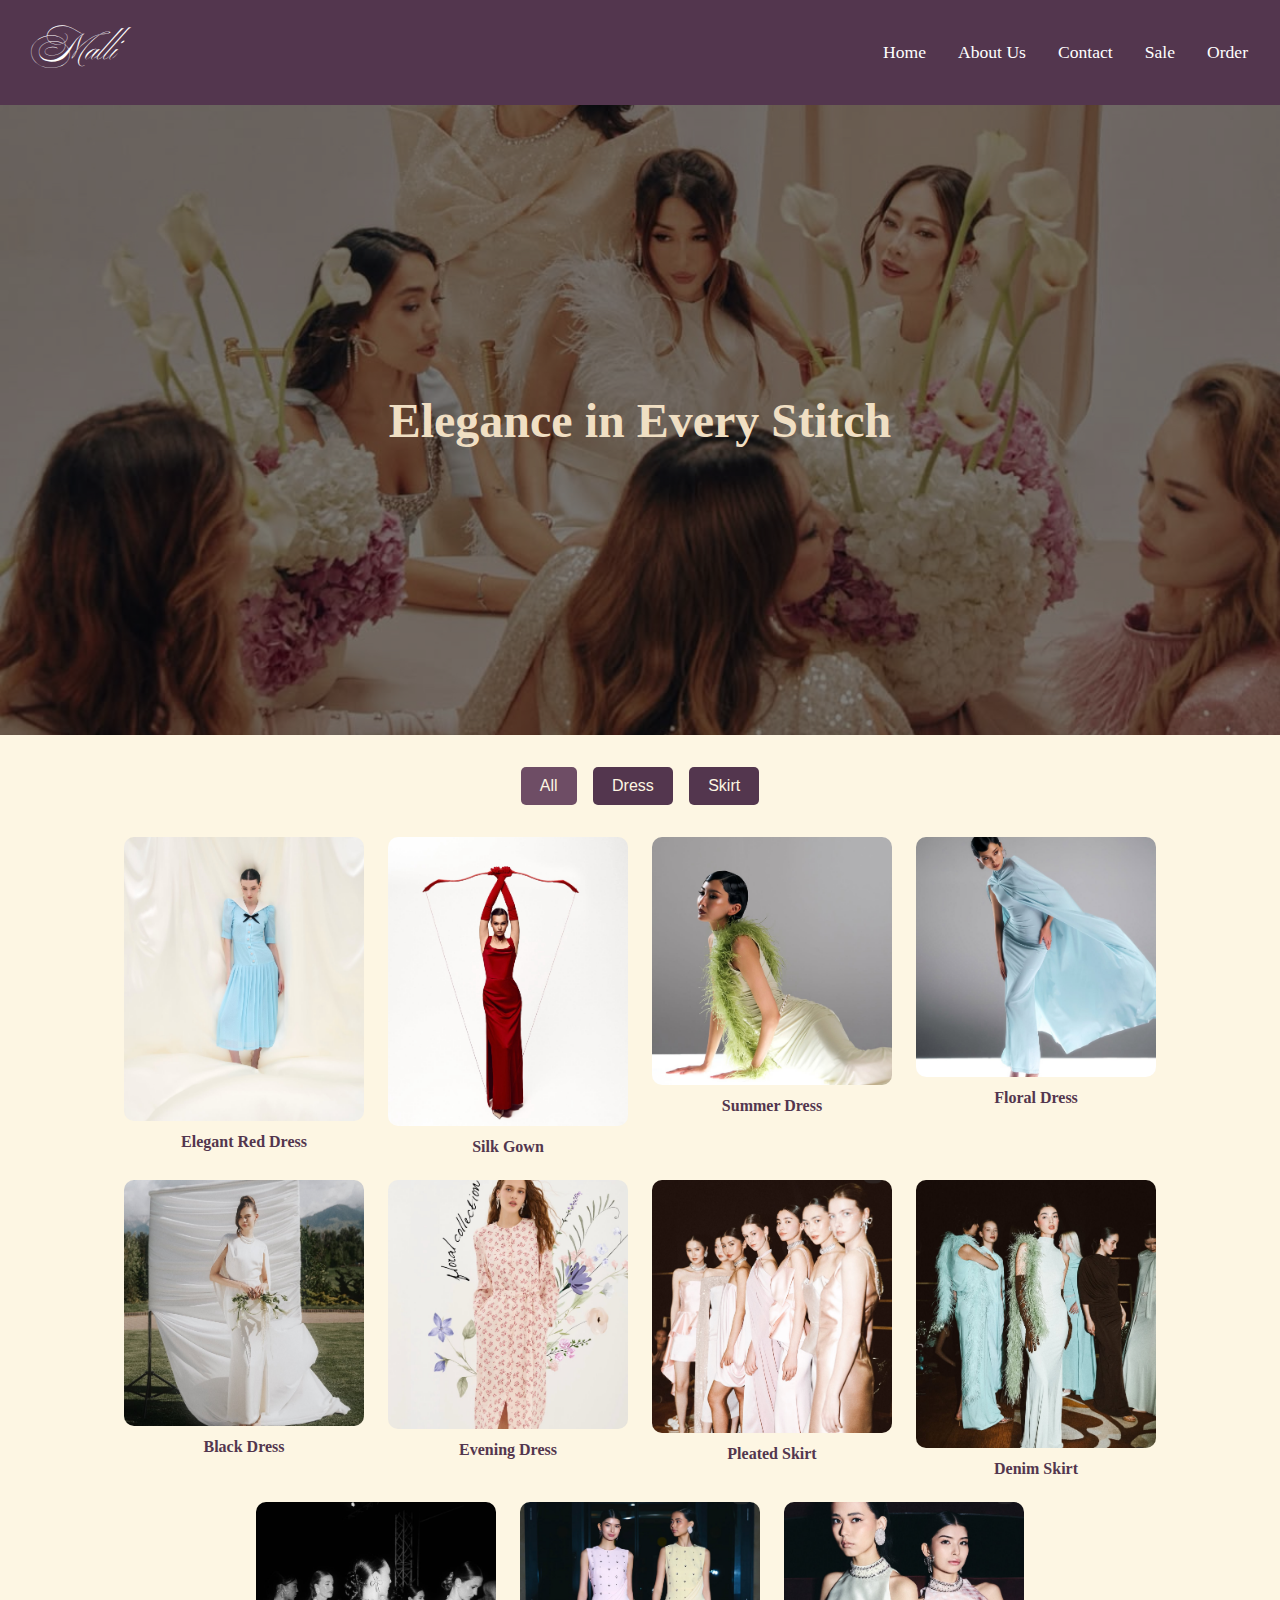
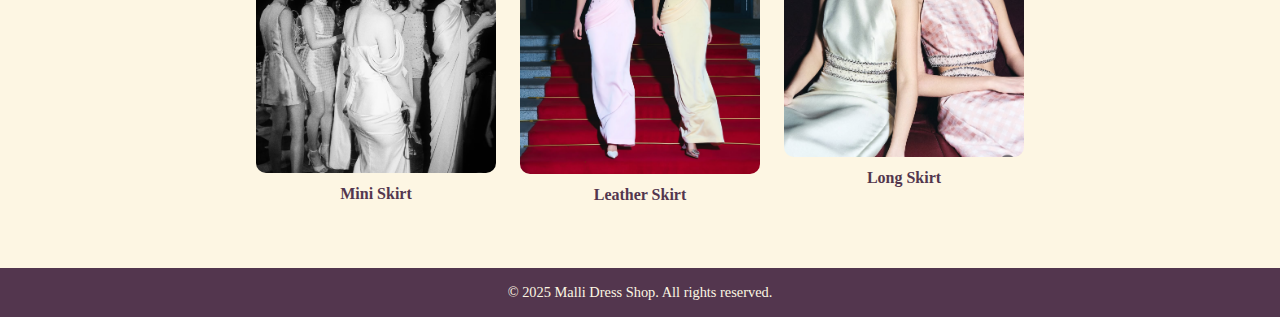
<file: index.html>
<!DOCTYPE html>
<html lang="en">
<head>
  <meta charset="UTF-8" />
  <meta name="viewport" content="width=device-width, initial-scale=1.0"/>
  <title>Malli Dress Shop</title>
  <link rel="preconnect" href="https://fonts.googleapis.com">
  <link rel="preconnect" href="https://fonts.gstatic.com" crossorigin>
  <link href="https://fonts.googleapis.com/css2?family=Ballet&display=swap" rel="stylesheet">
  <style>
    * { margin: 0; padding: 0; box-sizing: border-box; }
    html, body {
      font-family: 'Georgia', serif;
      background-color: #fdf6e3;
      color: #53364e;
      scroll-behavior: smooth;
    }

    header {
      background-color: #53364e;
      color: white;
      display: flex;
      justify-content: space-between;
      align-items: center;
      padding: 1.2rem 2rem;
      position: relative;
      z-index: 10;
    }

    .logo {
      font-size: 2.2rem;
      font-family: 'Ballet', cursive;
      position: relative;
      animation: glow 3s infinite alternate;
    }

    nav {
      position: relative; /* Added for absolute positioning context */
    }

    nav ul {
      display: flex;
      list-style: none;
      gap: 2rem;
      position: static; /* default */
      z-index: auto;
    }

    nav a {
      color: white;
      text-decoration: none;
      font-size: 1.1rem;
      position: relative;
    }

    nav a::after {
      content: '';
      position: absolute;
      left: 0;
      bottom: -4px;
      width: 0;
      height: 2px;
      background-color: #ddcb9f;
      transition: width 0.3s ease-in-out;
    }

    nav a:hover::after {
      width: 100%;
    }

    /* Updated nav-toggle and hamburger styles */
    .nav-toggle {
      display: none;
      background: transparent;
      border: none;
      cursor: pointer;
      z-index: 10;
    }

    .hamburger,
    .hamburger::before,
    .hamburger::after {
      width: 25px;
      height: 3px;
      background-color: white;
      display: block;
      position: relative;
      border-radius: 2px;
      transition: all 0.3s ease;
    }

    .hamburger::before,
    .hamburger::after {
      content: '';
      position: absolute;
      left: 0;
    }

    .hamburger::before { top: -8px; }
    .hamburger::after { top: 8px; }

    .nav-toggle.active .hamburger {
      background-color: transparent;
    }

    .nav-toggle.active .hamburger::before {
      transform: rotate(45deg);
      top: 0;
    }

    .nav-toggle.active .hamburger::after {
      transform: rotate(-45deg);
      top: 0;
    }

    main {
      position: relative;
      min-height: 70vh;
      display: flex;
      justify-content: center;
      align-items: center;
      text-align: center;
      background: url('assets/IMG_9919.jpg') center/cover no-repeat;
    }

    main::before {
      content: '';
      position: absolute;
      top: 0; left: 0; right: 0; bottom: 0;
      background-color: rgba(0, 0, 0, 0.5);
      z-index: 0;
    }

    main h1 {
      font-size: 3rem;
      color: #f0dfc3;
      padding: 1rem 2rem;
      border-radius: 15px;
      position: relative;
      z-index: 1;
      animation: pulseText 4s ease-in-out infinite;
    }

    @keyframes pulseText {
      0%, 100% { transform: scale(1); opacity: 1; }
      50% { transform: scale(1.05); opacity: 0.85; }
    }

    .filter-controls {
      display: flex;
      justify-content: center;
      gap: 1rem;
      margin: 2rem auto;
      flex-wrap: wrap;
    }

    .filter-controls button {
      padding: 0.6rem 1.2rem;
      background-color: #53364e;
      color: #fdf6e3;
      border: none;
      cursor: pointer;
      border-radius: 5px;
      font-size: 1rem;
      transition: background-color 0.3s ease;
    }

    .filter-controls button.active,
    .filter-controls button:hover {
      background-color: #6e4d65;
    }

    .product-gallery {
      display: flex;
      flex-wrap: wrap;
      justify-content: center;
      gap: 1.5rem;
      max-width: 1200px;
      margin: 0 auto 4rem;
      padding: 0 1rem;
    }

    .product-item {
      width: 240px;
      cursor: pointer;
    }

    .product-item img {
      width: 100%;
      height: auto;
      border-radius: 10px;
      transition: transform 0.3s ease;
    }

    .product-item:hover img {
      transform: scale(1.03);
    }

    .product-item p {
      margin-top: 0.5rem;
      font-weight: bold;
      text-align: center;
    }

    .product-item.hide {
      display: none;
    }

    /* Lightbox Modal */
    .modal {
      position: fixed;
      top: 0; left: 0;
      width: 100vw;
      height: 100vh;
      background-color: rgba(0, 0, 0, 0.9);
      display: flex;
      justify-content: center;
      align-items: center;
      z-index: 1000;
      display: none;
    }

    .modal img {
      max-width: 90%;
      max-height: 90%;
      border-radius: 8px;
    }

    .modal.show {
      display: flex;
    }

    .modal::after {
      content: "×";
      position: absolute;
      top: 20px;
      right: 30px;
      font-size: 2.5rem;
      color: white;
      cursor: pointer;
    }

    footer {
      background-color: #53364e;
      color: #fdf6e3;
      text-align: center;
      padding: 1rem;
      font-size: 0.9rem;
    }

    /* Mobile */
    @media (max-width: 768px) {
      header {
        padding: 1rem 1.5rem;
      }

      nav ul {
        flex-direction: column;
        background: #53364e;
        position: absolute;
        top: 100%;
        right: 0;
        width: 200px;
        border-radius: 0 0 0 10px;
        box-shadow: 0 4px 10px rgba(0,0,0,0.2);
        max-height: 0;
        overflow: hidden;
        transition: max-height 0.3s ease;
      }

      nav ul.open {
        max-height: 500px;
      }

      nav li {
        opacity: 1 !important;
        transform: none !important;
        margin: 0;
      }

      nav li + li {
        border-top: 1px solid rgba(255,255,255,0.2);
      }

      nav a {
        padding: 12px 20px;
        display: block;
        font-size: 1.2rem;
      }

      .nav-toggle {
        display: block;
      }

      .logo {
        font-size: 1.8rem;
        left: 0;
      }

      .container {
        width: 95%;
        padding: 15px;
      }
    }
  </style>
</head>
<body>
  <header>
    <div class="logo">Malli</div>
    <button class="nav-toggle" aria-label="Toggle navigation">
      <span class="hamburger"></span>
    </button>
    <nav>
      <ul>
        <li><a href="index.html">Home</a></li>
        <li><a href="about.html">About Us</a></li>
        <li><a href="contact.html">Contact</a></li>
        <li><a href="sale.html">Sale</a></li>
        <li><a href="order.html">Order</a></li>
      </ul>
    </nav>
  </header>

  <main>
    <h1>Elegance in Every Stitch</h1>
  </main>

  <section class="filter-controls">
    <button data-filter="all" class="active">All</button>
    <button data-filter="dress">Dress</button>
    <button data-filter="skirt">Skirt</button>
  </section>

  <section class="product-gallery">
    <!-- Dresses -->
    <div class="product-item dress"><img src="assets/IMG_9936.jpg" alt="Dress 1"><p>Elegant Red Dress</p></div>
    <div class="product-item dress"><img src="assets/IMG_9937.jpg" alt="Dress 2"><p>Silk Gown</p></div>
    <div class="product-item dress"><img src="assets/IMG_9924.jpg" alt="Dress 3"><p>Summer Dress</p></div>
    <div class="product-item dress"><img src="assets/IMG_9925.jpg" alt="Dress 4"><p>Floral Dress</p></div>
    <div class="product-item dress"><img src="assets/IMG_9926.jpg" alt="Dress 5"><p>Black Dress</p></div>
    <div class="product-item dress"><img src="assets/IMG_9927.jpg" alt="Evening Dress"><p>Evening Dress</p></div>

    <!-- Skirts -->
    <div class="product-item skirt"><img src="assets/IMG_9928.jpg" alt="Skirt 1"><p>Pleated Skirt</p></div>
    <div class="product-item skirt"><img src="assets/IMG_9929.jpg" alt="Skirt 2"><p>Denim Skirt</p></div>
    <div class="product-item skirt"><img src="assets/IMG_9930.jpg" alt="Skirt 3"><p>Mini Skirt</p></div>
    <div class="product-item skirt"><img src="assets/IMG_9932.jpg" alt="Leather Skirt"><p>Leather Skirt</p></div>
    <div class="product-item skirt"><img src="assets/IMG_9934.jpg" alt="Skirt 5"><p>Long Skirt</p></div>
  </section>

  <div class="modal" id="modal"></div>

  <footer>
    &copy; 2025 Malli Dress Shop. All rights reserved.
  </footer>

  <script>
    // Mobile nav toggle
    const toggle = document.querySelector('.nav-toggle');
    const navMenu = document.querySelector('nav ul');

    toggle.addEventListener('click', () => {
      toggle.classList.toggle('active');
      navMenu.classList.toggle('open');
    });

    // Close mobile nav when clicking outside
    document.addEventListener('click', (e) => {
      if (!navMenu.contains(e.target) && !toggle.contains(e.target)) {
        toggle.classList.remove('active');
        navMenu.classList.remove('open');
      }
    });

    // Filter buttons functionality
    const filterButtons = document.querySelectorAll('.filter-controls button');
    const products = document.querySelectorAll('.product-item');

    filterButtons.forEach(button => {
      button.addEventListener('click', () => {
        // Remove active class from all buttons
        filterButtons.forEach(btn => btn.classList.remove('active'));
        // Add active class to clicked button
        button.classList.add('active');

        const filter = button.getAttribute('data-filter');

        products.forEach(product => {
          if (filter === 'all') {
            product.classList.remove('hide');
          } else {
            if (product.classList.contains(filter)) {
              product.classList.remove('hide');
            } else {
              product.classList.add('hide');
            }
          }
        });
      });
    });
  </script>
</body>
</html>
</file>
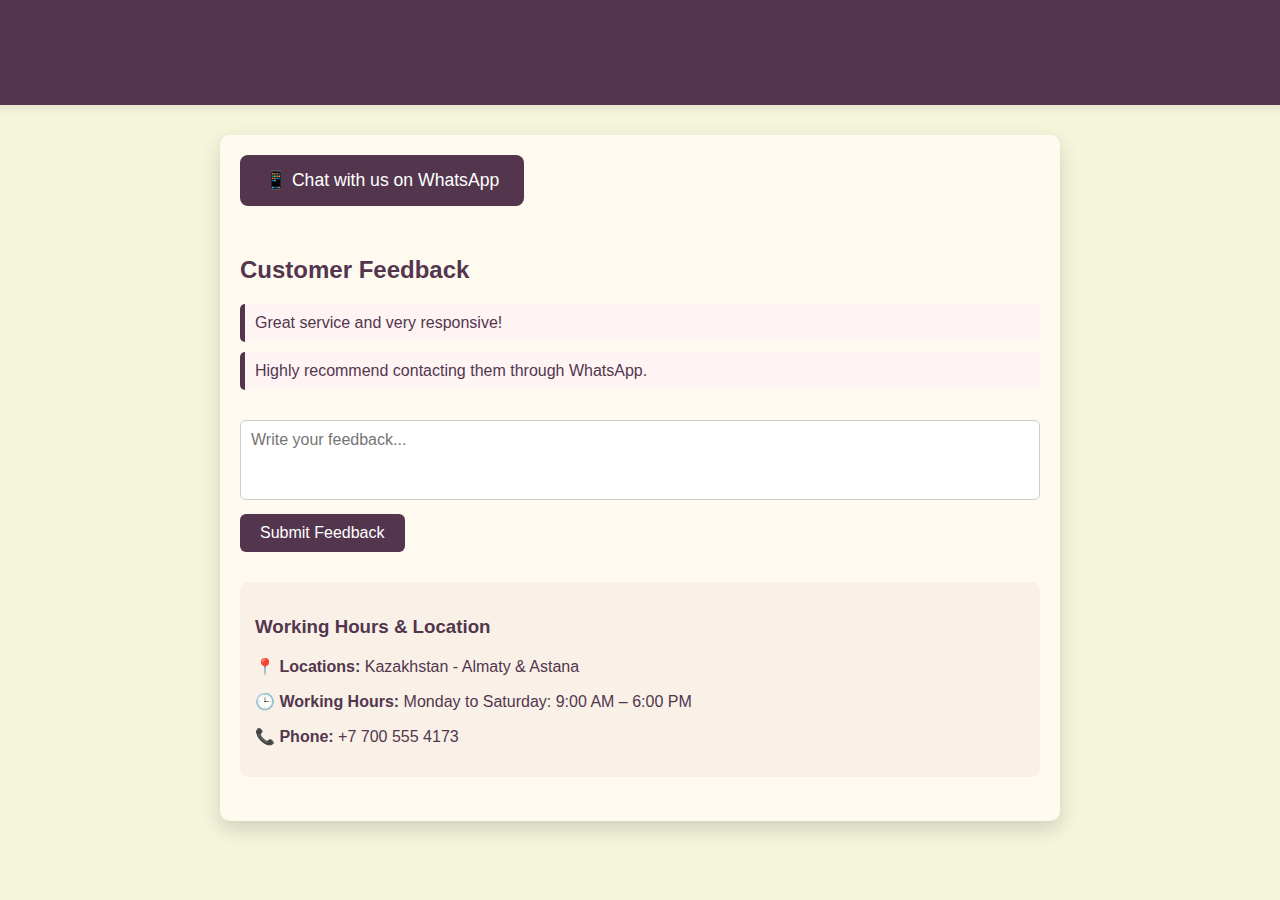
<file: contact.html>
<!DOCTYPE html>
<html lang="en">
<head>
  <meta charset="UTF-8" />
  <meta name="viewport" content="width=device-width, initial-scale=1" />
  <title>Contact Us</title>
  <style>
    :root {
      --accent: #53364e;
      --beige: #f5f5dc;
      --dark: #2e2e2e;
      --light: #fffaf0;
    }

    body {
      margin: 0;
      font-family: 'Segoe UI', Tahoma, Geneva, Verdana, sans-serif;
      background: var(--beige);
      color: var(--accent);
      display: flex;
      flex-direction: column;
      align-items: center;
      min-height: 100vh;
    }

    footer {
      background-color: var(--accent);
      color: var(--beige);
      text-align: center;
      padding: 1rem;
      font-size: 0.95rem;
      opacity: 0;
      animation: fadeInFooter 1.2s ease 1.8s forwards;
      width: 100vw;
      margin-left: calc(-50vw + 50%);
      box-sizing: border-box;
    }

    @keyframes fadeInFooter {
      to { opacity: 1; }
    }

    header {
      background-color: var(--accent);
      color: white;
      width: 100%;
      display: flex;
      justify-content: space-between;
      align-items: center;
      padding: 1.2rem 2rem;
      box-shadow: 0 2px 10px rgba(0, 0, 0, 0.1);
      position: relative;
      z-index: 1000;
    }

    .logo {
      font-size: 2.2rem;
      font-weight: 400;
      font-family: 'Ballet', cursive;
      opacity: 0;
      transform: translateY(-20px);
      animation: logoFadeIn 1.5s ease-out forwards;
      position: relative;
      left: 30px;
    }

    @keyframes logoFadeIn {
      to {
        opacity: 1;
        transform: translateY(0);
      }
    }

    nav ul {
      list-style: none;
      display: flex;
      gap: 2rem;
      margin: 0;
      padding: 0;
    }

    nav li {
      opacity: 0;
      transform: translateY(-10px);
      animation: slideIn 0.6s ease forwards;
    }

    nav li:nth-child(1) { animation-delay: 0.2s; }
    nav li:nth-child(2) { animation-delay: 0.4s; }
    nav li:nth-child(3) { animation-delay: 0.6s; }
    nav li:nth-child(4) { animation-delay: 0.8s; }

    @keyframes slideIn {
      to {
        opacity: 1;
        transform: translateY(0);
      }
    }

    nav a {
      color: white;
      text-decoration: none;
      font-size: 1.1rem;
      position: relative;
      transition: all 0.3s ease;
      overflow: hidden;
      z-index: 1;
      display: inline-block;
      padding: 0.2rem 0.5rem;
    }

    nav a::after {
      content: '';
      position: absolute;
      width: 0;
      height: 2px;
      bottom: -4px;
      left: 0;
      background-color: var(--beige);
      transition: width 0.3s ease;
    }

    nav a:hover::after {
      width: 100%;
    }

    nav a::before {
      content: '';
      position: absolute;
      left: 50%;
      top: 50%;
      width: 0;
      height: 0;
      background: rgba(255, 255, 255, 0.3);
      border-radius: 50%;
      transform: translate(-50%, -50%);
      transition: width 0.4s ease, height 0.4s ease;
      z-index: 0;
    }

    nav a:hover::before {
      width: 200%;
      height: 500%;
    }

    nav a:hover {
      color: var(--beige);
      transform: scale(1.08);
    }

    main {
      flex: 1;
      width: 100%;
      display: flex;
      justify-content: center;
    }

    .container {
      max-width: 800px;
      width: 90%;
      margin: 30px auto;
      background: var(--light);
      padding: 20px;
      border-radius: 10px;
      box-shadow: 0 8px 20px rgba(0, 0, 0, 0.15);
      animation: slideUp 0.6s ease;
    }

    .whatsapp-button {
      display: inline-block;
      background: var(--accent);
      color: white;
      padding: 15px 25px;
      border-radius: 8px;
      text-decoration: none;
      font-size: 1.1em;
      margin-bottom: 20px;
      transition: transform 0.2s ease, background 0.3s ease;
    }

    .whatsapp-button:hover {
      background: #6b2c5f;
      transform: scale(1.05);
    }

    .feedback-section {
      margin-top: 30px;
    }

    .feedback-list {
      list-style: none;
      padding: 0;
      max-height: 200px;
      overflow-y: auto;
      margin-bottom: 20px;
    }

    .feedback-list li {
      background: #fff4f4;
      margin-bottom: 10px;
      padding: 10px;
      border-left: 5px solid var(--accent);
      border-radius: 5px;
      transition: background 0.3s;
    }

    .feedback-list li:hover {
      background: #ffecec;
    }

    textarea {
      width: 100%;
      height: 80px;
      border-radius: 6px;
      border: 1px solid #ccc;
      padding: 10px;
      resize: none;
      font-family: inherit;
      font-size: 1rem;
      box-sizing: border-box;
    }

    button {
      background: var(--accent);
      color: white;
      padding: 10px 20px;
      border: none;
      border-radius: 6px;
      margin-top: 10px;
      cursor: pointer;
      transition: background 0.3s ease, transform 0.2s ease;
      font-size: 1rem;
      font-family: inherit;
    }

    button:hover {
      background: #6b2c5f;
      transform: translateY(-2px);
    }

    .info {
      margin-top: 30px;
      font-size: 1em;
      background: #f9f1e7;
      padding: 15px;
      border-radius: 8px;
      color: var(--accent);
    }

    @keyframes slideUp {
      from { transform: translateY(30px); opacity: 0; }
      to { transform: translateY(0); opacity: 1; }
    }

    /* Hamburger styles */
    .nav-toggle {
      display: none;
      background: transparent;
      border: none;
      cursor: pointer;
      z-index: 10;
    }

    .hamburger,
    .hamburger::before,
    .hamburger::after {
      width: 25px;
      height: 3px;
      background-color: white;
      display: block;
      position: relative;
      border-radius: 2px;
      transition: all 0.3s ease;
    }

    .hamburger::before,
    .hamburger::after {
      content: '';
      position: absolute;
      left: 0;
    }

    .hamburger::before { top: -8px; }
    .hamburger::after { top: 8px; }

    .nav-toggle.active .hamburger {
      background-color: transparent;
    }

    .nav-toggle.active .hamburger::before {
      transform: rotate(45deg);
      top: 0;
    }

    .nav-toggle.active .hamburger::after {
      transform: rotate(-45deg);
      top: 0;
    }

    @media (max-width: 768px) {
      header {
        padding: 1rem 1.5rem;
      }

      nav ul {
        flex-direction: column;
        background: var(--accent);
        position: absolute;
        top: 100%;
        right: 0;
        width: 200px;
        border-radius: 0 0 0 10px;
        box-shadow: 0 4px 10px rgba(0,0,0,0.2);
        max-height: 0;
        overflow: hidden;
        transition: max-height 0.3s ease;
      }

      nav ul.open {
        max-height: 500px;
      }

      nav li {
        opacity: 1 !important;
        transform: none !important;
        margin: 0;
      }

      nav li + li {
        border-top: 1px solid rgba(255,255,255,0.2);
      }

      nav a {
        padding: 12px 20px;
        display: block;
        font-size: 1.2rem;
      }

      .nav-toggle {
        display: block;
      }

      .logo {
        font-size: 1.8rem;
        left: 0;
      }

      .container {
        width: 95%;
        padding: 15px;
      }

      .whatsapp-button {
        width: 100%;
        text-align: center;
        padding: 12px;
        font-size: 1.2rem;
      }
    }
  </style>
  <link rel="preconnect" href="https://fonts.googleapis.com" />
  <link rel="preconnect" href="https://fonts.gstatic.com" crossorigin />
  <link href="https://fonts.googleapis.com/css2?family=Ballet&display=swap" rel="stylesheet" />
</head>

<body>
  <header>
    <div class="logo ballet-logo">Malli</div>
    <button class="nav-toggle" aria-label="Toggle navigation">
      <span class="hamburger"></span>
    </button>
    <nav>
      <ul>
        <li><a href="index.html">Home</a></li>
        <li><a href="about.html">About Us</a></li>
        <li><a href="contact.html">Contact</a></li>
        <li><a href="sale.html">Sale</a></li>
        <li><a href="order.html">Order</a></li>
      </ul>
    </nav>
  </header>

  <main>
    <div class="container">
      <a class="whatsapp-button" target="_blank" href="https://wa.me/77005554173" rel="noopener noreferrer">
        📱 Chat with us on WhatsApp
      </a>

      <div class="feedback-section">
        <h2>Customer Feedback</h2>
        <ul class="feedback-list" id="feedbackList">
          <li>Great service and very responsive!</li>
          <li>Highly recommend contacting them through WhatsApp.</li>
        </ul>

        <textarea id="feedbackInput" placeholder="Write your feedback..."></textarea>
        <button onclick="submitFeedback()">Submit Feedback</button>
      </div>

      <div class="info">
        <h3>Working Hours & Location</h3>
        <p><strong>📍 Locations:</strong> Kazakhstan - Almaty & Astana</p>
        <p><strong>🕒 Working Hours:</strong> Monday to Saturday: 9:00 AM – 6:00 PM</p>
        <p><strong>📞 Phone:</strong> +7 700 555 4173</p>
      </div>
    </div>
  </main>

  <footer>
    &copy; 2025 Malli Dress Shop. All rights reserved.
  </footer>

  <script>
    function submitFeedback() {
      const input = document.getElementById('feedbackInput');
      const feedbackList = document.getElementById('feedbackList');

      if (input.value.trim() !== "") {
        const newFeedback = document.createElement('li');
        newFeedback.textContent = input.value.trim();
        feedbackList.appendChild(newFeedback);
        input.value = "";
      }
    }

    document.addEventListener('DOMContentLoaded', () => {
      const navToggle = document.querySelector('.nav-toggle');
      const navMenu = document.querySelector('nav ul');

      navToggle.addEventListener('click', () => {
        navMenu.classList.toggle('open');
        navToggle.classList.toggle('active');
      });
    });
  </script>
</body>
</html>
</file>
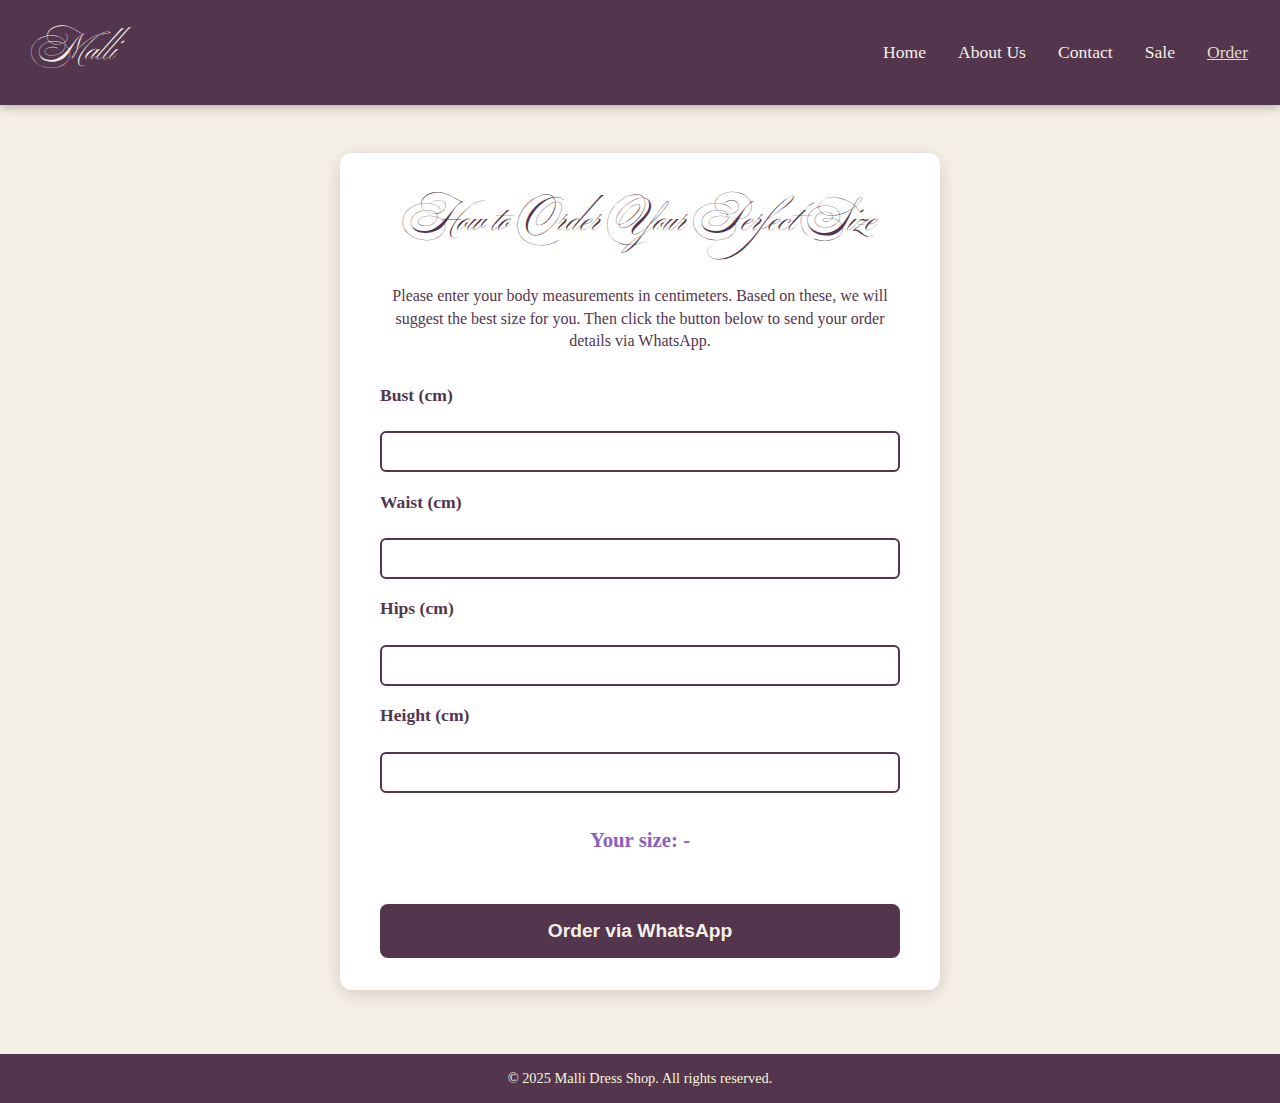
<file: order.html>
<!DOCTYPE html>
<html lang="en">
<head>
  <meta charset="UTF-8" />
  <meta name="viewport" content="width=device-width, initial-scale=1" />
  <title>Order - Malli Dress Shop</title>
  <link href="https://fonts.googleapis.com/css2?family=Ballet&display=swap" rel="stylesheet" />
  <style>
    /* Reset */
    * {
      margin: 0;
      padding: 0;
      box-sizing: border-box;
    }

    html, body {
      height: 100%;
      font-family: 'Georgia', serif;
      background-color: #f5f0e6;
      color: #53364e;
      scroll-behavior: smooth;
      display: flex;
      flex-direction: column;
      min-height: 100vh;
    }

    /* Header */
    header {
      background-color: #53364e;
      color: #f5f0e6;
      display: flex;
      justify-content: space-between;
      align-items: center;
      padding: 1.2rem 2rem;
      box-shadow: 0 2px 10px rgba(83, 54, 78, 0.4);
      position: relative;
      z-index: 1000;
    }

    .logo {
      font-size: 2.2rem;
      font-weight: 400;
      font-family: 'Ballet', cursive;
      cursor: default;
    }

    nav {
      position: relative;
    }

    nav ul {
      list-style: none;
      display: flex;
      gap: 2rem;
      margin: 0;
      padding: 0;
    }

    nav li a {
      color: #f5f0e6;
      text-decoration: none;
      font-size: 1.1rem;
      transition: color 0.3s ease;
    }
    nav li a:hover, nav li a.active {
      color: #e3d9ca;
      text-decoration: underline;
    }

    /* Hamburger for mobile */
    .nav-toggle {
      display: none;
      background: none;
      border: none;
      cursor: pointer;
      padding: 0.5rem;
      z-index: 1100;
      position: relative;
    }

    .hamburger,
    .hamburger::before,
    .hamburger::after {
      content: "";
      display: block;
      background-color: #f5f0e6;
      height: 3px;
      width: 25px;
      border-radius: 2px;
      transition: all 0.3s ease;
      position: relative;
    }

    .hamburger::before,
    .hamburger::after {
      position: absolute;
      left: 0;
    }

    .hamburger::before {
      top: -8px;
    }

    .hamburger::after {
      top: 8px;
    }

    .nav-toggle.active .hamburger {
      background-color: transparent;
    }

    .nav-toggle.active .hamburger::before {
      transform: rotate(45deg);
      top: 0;
    }

    .nav-toggle.active .hamburger::after {
      transform: rotate(-45deg);
      top: 0;
    }

    /* Mobile styles */
    @media (max-width: 768px) {
      header {
        padding: 1rem 1.5rem;
      }

      nav ul {
        flex-direction: column;
        background-color: #53364e;
        position: absolute;
        top: 100%;
        right: 0;
        width: 200px;
        border-radius: 0 0 0 10px;
        box-shadow: 0 4px 10px rgba(0,0,0,0.2);
        max-height: 0;
        overflow: hidden;
        transition: max-height 0.3s ease;
        z-index: 1050;
      }

      nav.open ul {
        max-height: 500px;
      }

      nav li {
        padding: 0.8rem 1rem;
        text-align: center;
        margin: 0;
        opacity: 1 !important;
        transform: none !important;
      }

      nav li + li {
        border-top: 1px solid rgba(255,255,255,0.2);
      }

      nav li a {
        padding: 0;
        font-size: 1.2rem;
        display: block;
      }

      .nav-toggle {
        display: block;
      }

      .logo {
        font-size: 1.8rem;
      }
    }
    footer {
      text-align: center;
      background-color: #53364e;
      color: #f5f5dc;
      padding: 1rem;
      font-size: 0.9rem;
      animation: fadeInUp 1s ease-in-out;
    }


    /* Main content styles */
    main {
      flex: 1;
      max-width: 600px;
      margin: 3rem auto 4rem;
      background: #fff;
      padding: 2rem 2.5rem;
      border-radius: 12px;
      box-shadow: 0 4px 18px rgba(83, 54, 78, 0.2);
    }

    h1 {
      color: #53364e;
      text-align: center;
      margin-bottom: 1.5rem;
      font-weight: 700;
      font-size: 2.5rem;
      font-family: 'Ballet', cursive;
    }

    form {
      display: flex;
      flex-direction: column;
      gap: 1.2rem;
    }

    label {
      font-weight: 600;
      font-size: 1.1rem;
      color: #53364e;
      margin-bottom: 0.4rem;
      display: block;
    }

    input[type="number"] {
      width: 100%;
      padding: 0.6rem 0.8rem;
      font-size: 1rem;
      border: 2px solid #53364e;
      border-radius: 6px;
      transition: border-color 0.3s ease;
    }
    input[type="number"]:focus {
      border-color: #8b5fbf;
      outline: none;
      box-shadow: 0 0 8px rgba(139, 95, 191, 0.5);
    }

    .size-result {
      margin-top: 1rem;
      font-size: 1.3rem;
      font-weight: 700;
      text-align: center;
      color: #8b5fbf;
    }

    button {
      margin-top: 2rem;
      background-color: #53364e;
      color: #f5f0e6;
      border: none;
      padding: 1rem;
      font-size: 1.2rem;
      font-weight: 700;
      border-radius: 8px;
      cursor: pointer;
      transition: background-color 0.3s ease;
    }
    button:hover {
      background-color: #8b5fbf;
    }

    /* Instructions */
    .instructions {
      font-size: 1rem;
      margin-bottom: 2rem;
      color: #53364e;
      line-height: 1.4;
      text-align: center;
    }
  </style>
</head>
<body>
  <header>
    <div class="logo ballet-logo">Malli</div>
    <button class="nav-toggle" aria-label="Toggle navigation">
      <span class="hamburger"></span>
    </button>
    <nav>
      <ul>
        <li><a href="index.html">Home</a></li>
        <li><a href="about.html">About Us</a></li>
        <li><a href="contact.html">Contact</a></li>
        <li><a href="sale.html">Sale</a></li>
        <li><a href="order.html" class="active">Order</a></li>
      </ul>
    </nav>
  </header>

  <main>
    <h1>How to Order Your Perfect Size</h1>
    <p class="instructions">Please enter your body measurements in centimeters. Based on these, we will suggest the best size for you. Then click the button below to send your order details via WhatsApp.</p>

    <form id="sizeForm" onsubmit="sendOrder(event)">
      <label for="bust">Bust (cm)</label>
      <input type="number" id="bust" name="bust" min="60" max="150" required />

      <label for="waist">Waist (cm)</label>
      <input type="number" id="waist" name="waist" min="50" max="140" required />

      <label for="hips">Hips (cm)</label>
      <input type="number" id="hips" name="hips" min="70" max="160" required />

      <label for="height">Height (cm)</label>
      <input type="number" id="height" name="height" min="140" max="210" required />

      <div class="size-result" id="sizeResult">Your size: -</div>

      <button type="submit">Order via WhatsApp</button>
    </form>
  </main>
  <footer>
    &copy; 2025 Malli Dress Shop. All rights reserved.
  </footer>

  <script>
    // Mobile nav toggle
    const toggle = document.querySelector('.nav-toggle');
    const nav = document.querySelector('nav');

    toggle.addEventListener('click', () => {
      nav.classList.toggle('open');
      toggle.classList.toggle('active');
    });

    // Size calculation logic
    const sizeChart = [
      { size: 'S', bust: 84, waist: 66, hips: 90, heightMin: 150, heightMax: 165 },
      { size: 'M', bust: 90, waist: 72, hips: 96, heightMin: 160, heightMax: 175 },
      { size: 'L', bust: 96, waist: 78, hips: 102, heightMin: 170, heightMax: 185 },
      { size: 'XL', bust: 102, waist: 84, hips: 108, heightMin: 175, heightMax: 195 },
    ];

    const bustInput = document.getElementById('bust');
    const waistInput = document.getElementById('waist');
    const hipsInput = document.getElementById('hips');
    const heightInput = document.getElementById('height');
    const sizeResult = document.getElementById('sizeResult');

    function calculateSize() {
      const bust = Number(bustInput.value);
      const waist = Number(waistInput.value);
      const hips = Number(hipsInput.value);
      const height = Number(heightInput.value);

      if (!bust || !waist || !hips || !height) {
        sizeResult.textContent = 'Your size: -';
        return;
      }

      let matched = sizeChart.find(size => {
        return bust <= size.bust && waist <= size.waist && hips <= size.hips &&
               height >= size.heightMin && height <= size.heightMax;
      });

      if (!matched) {
        matched = sizeChart.reduce((prev, curr) => {
          const prevDiff = Math.abs(bust - prev.bust) + Math.abs(waist - prev.waist) + Math.abs(hips - prev.hips);
          const currDiff = Math.abs(bust - curr.bust) + Math.abs(waist - curr.waist) + Math.abs(hips - curr.hips);
          if (currDiff < prevDiff && height >= curr.heightMin && height <= curr.heightMax) {
            return curr;
          }
          return prev;
        }, sizeChart[0]);
      }

      sizeResult.textContent = `Your size: ${matched.size}`;
      return matched.size;
    }

    // Update size live when inputs change
    [bustInput, waistInput, hipsInput, heightInput].forEach(input => {
      input.addEventListener('input', calculateSize);
    });

    // WhatsApp order sending
    function sendOrder(event) {
      event.preventDefault();

      const bust = bustInput.value.trim();
      const waist = waistInput.value.trim();
      const hips = hipsInput.value.trim();
      const height = heightInput.value.trim();
      const size = calculateSize();

      if (!bust || !waist || !hips || !height) {
        alert('Please fill all measurement fields.');
        return;
      }

      const phone = "77751062140"; // WhatsApp number without "+" and spaces
      const message = `Hello! I would like to order a dress.\nMy measurements:\n- Bust: ${bust} cm\n- Waist: ${waist} cm\n- Hips: ${hips} cm\n- Height: ${height} cm\nSuggested size: ${size}`;

      const url = `https://wa.me/${phone}?text=${encodeURIComponent(message)}`;

      window.open(url, '_blank');
    }
  </script>
</body>
</html>
</file>
